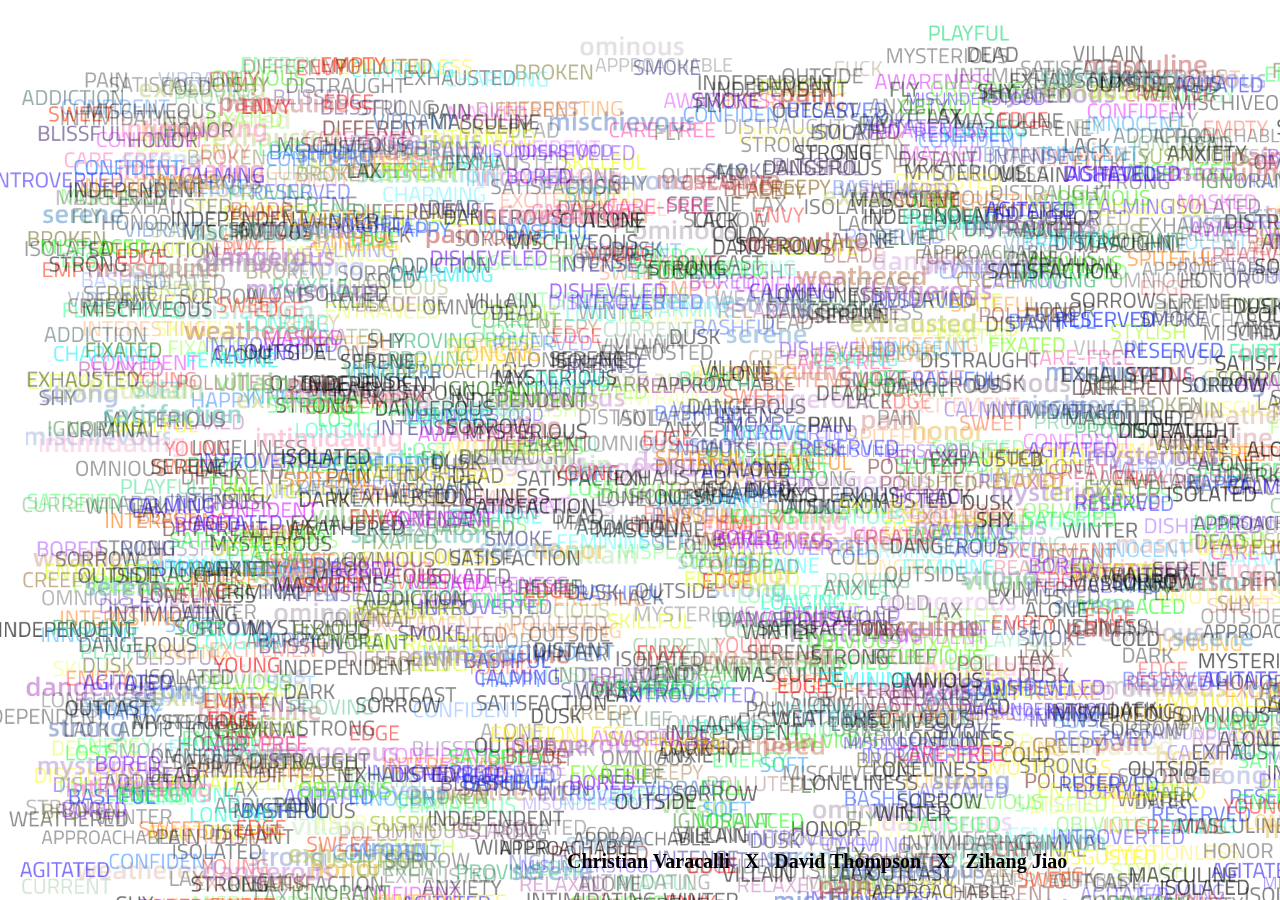
<file: LegacyVersion/index.html>
<!DOCTYPE html>
<html lang="zh" >
	<head>
		<meta charset="UTF-8">
		<meta http-equiv="X-UA-Compatible" content="IE=edge,chrome=1">
		<meta name="viewport" content="width=device-width, initial-scale=1.0">
		<title>Human Perception</title>
		<script src="js/jquery-1.11.0.min.js" type="text/javascript"></script>
		<script src='js/EasePack.min.js'></script>
		<script src='js/TweenLite.min.js'></script>
		<script src='js/easeljs-0.7.1.min.js'></script>
		<script src='js/requestAnimationFrame.js'></script>
	  <link rel="stylesheet" href="styleSheet.css" media="screen" type="text/css" />
	</head>

	<body>
		<canvas id="text" min-width="500px" min-height="500px"></canvas>
		<canvas id="stage" min-width="500px" min-height="500px"></canvas>
		<script src="js/index.js"></script>
	</body>

	<footer>
		<h1>
			Christian Varacalli &nbsp; X &nbsp; David Thompson &nbsp; X &nbsp; Zihang Jiao
		</h1>
	</footer>
</html>
</file>
<file: LegacyVersion/styleSheet.css>
body {
  background: #FFFFFF;
}

footer{
	color: #000000;
	font-size: 10px;
	  position: fixed;
	  left: 63vh; /* This is the number that you would have to change in order to align the footer to the center */
	  bottom: 50px;
	  width: 100%;
	  text-align: center;
}

* {
  position: absolute;
  margin: 0; 
  padding: 0;
}
</file>
